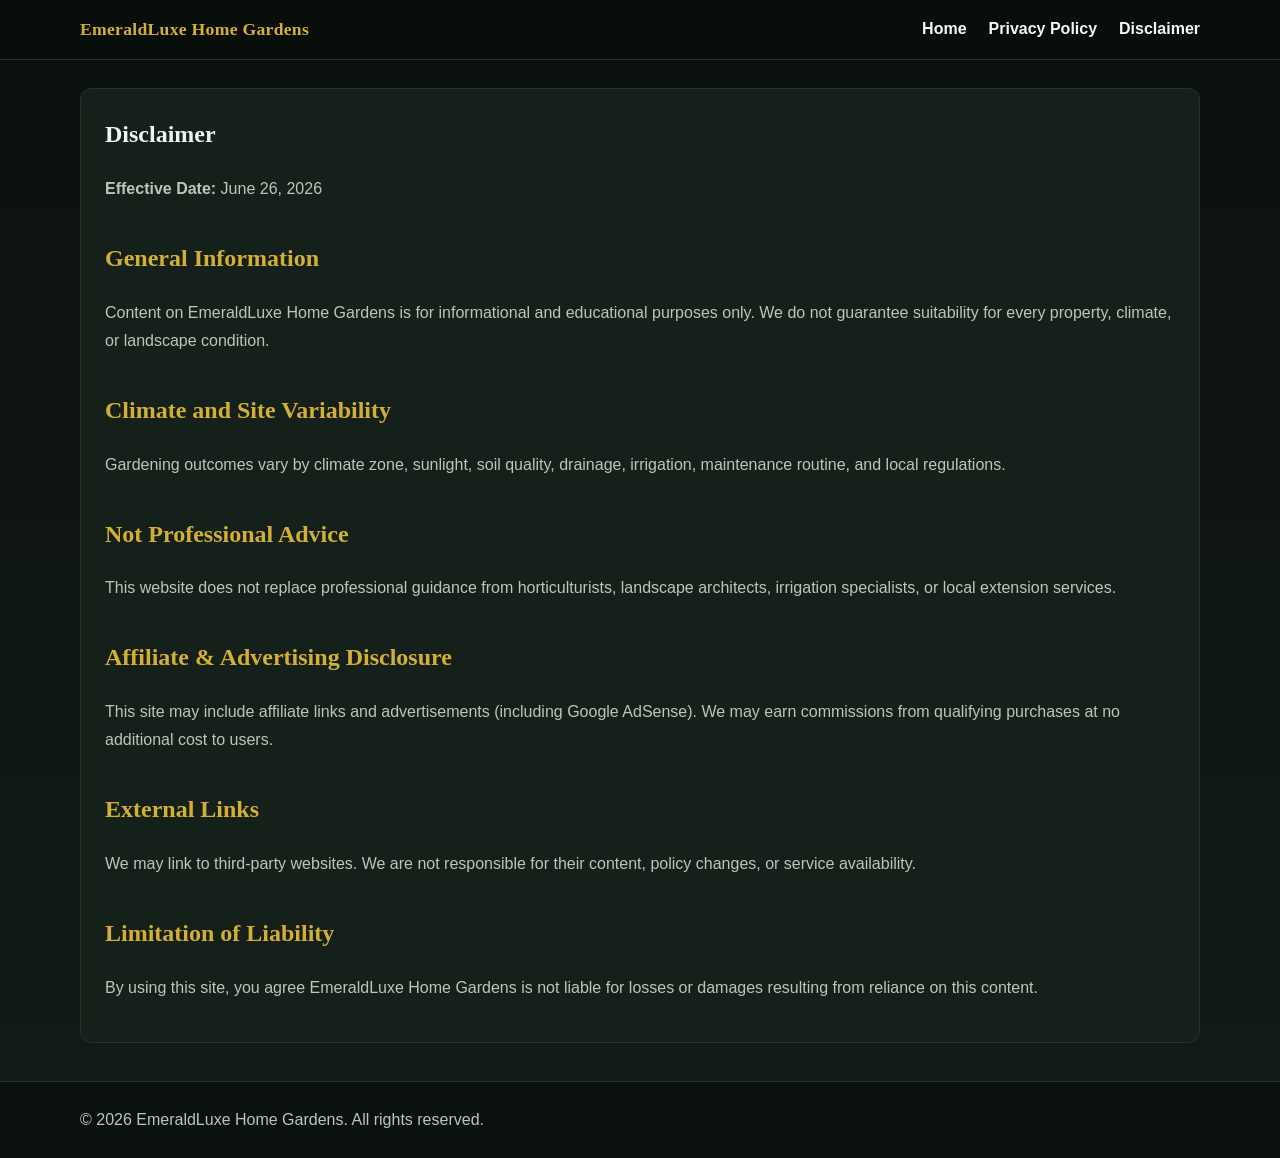
<file: public/disclaimer.html>
<!DOCTYPE html>
<html lang="en">
<head>
  <meta charset="UTF-8" />
  <meta name="viewport" content="width=device-width, initial-scale=1.0" />
  <title>Disclaimer | EmeraldLuxe Home Gardens</title>
  <meta name="description" content="Disclaimer for EmeraldLuxe Home Gardens." />
  <meta name="robots" content="index, follow" />
  <link rel="canonical" href="https://example.com/disclaimer.html" />
  <link rel="stylesheet" href="style.css" />
</head>
<body>
<header class="site-header">
  <div class="container nav-wrap">
    <a href="index.html" class="logo">EmeraldLuxe Home Gardens</a>
    <nav aria-label="Main navigation">
      <a href="index.html">Home</a>
      <a href="privacy-policy.html">Privacy Policy</a>
      <a href="disclaimer.html">Disclaimer</a>
    </nav>
  </div>
</header>

<main class="container">
  <article class="page">
    <h1>Disclaimer</h1>
    <p><strong>Effective Date:</strong> June 26, 2026</p>

    <h2>General Information</h2>
    <p>
      Content on EmeraldLuxe Home Gardens is for informational and educational purposes only.
      We do not guarantee suitability for every property, climate, or landscape condition.
    </p>

    <h2>Climate and Site Variability</h2>
    <p>
      Gardening outcomes vary by climate zone, sunlight, soil quality, drainage, irrigation,
      maintenance routine, and local regulations.
    </p>

    <h2>Not Professional Advice</h2>
    <p>
      This website does not replace professional guidance from horticulturists,
      landscape architects, irrigation specialists, or local extension services.
    </p>

    <h2>Affiliate & Advertising Disclosure</h2>
    <p>
      This site may include affiliate links and advertisements (including Google AdSense).
      We may earn commissions from qualifying purchases at no additional cost to users.
    </p>

    <h2>External Links</h2>
    <p>
      We may link to third-party websites. We are not responsible for their content,
      policy changes, or service availability.
    </p>

    <h2>Limitation of Liability</h2>
    <p>
      By using this site, you agree EmeraldLuxe Home Gardens is not liable for losses or damages
      resulting from reliance on this content.
    </p>
  </article>
</main>

<footer class="site-footer">
  <div class="container">
    <p>© 2026 EmeraldLuxe Home Gardens. All rights reserved.</p>
  </div>
</footer>
</body>
</html>
</file>
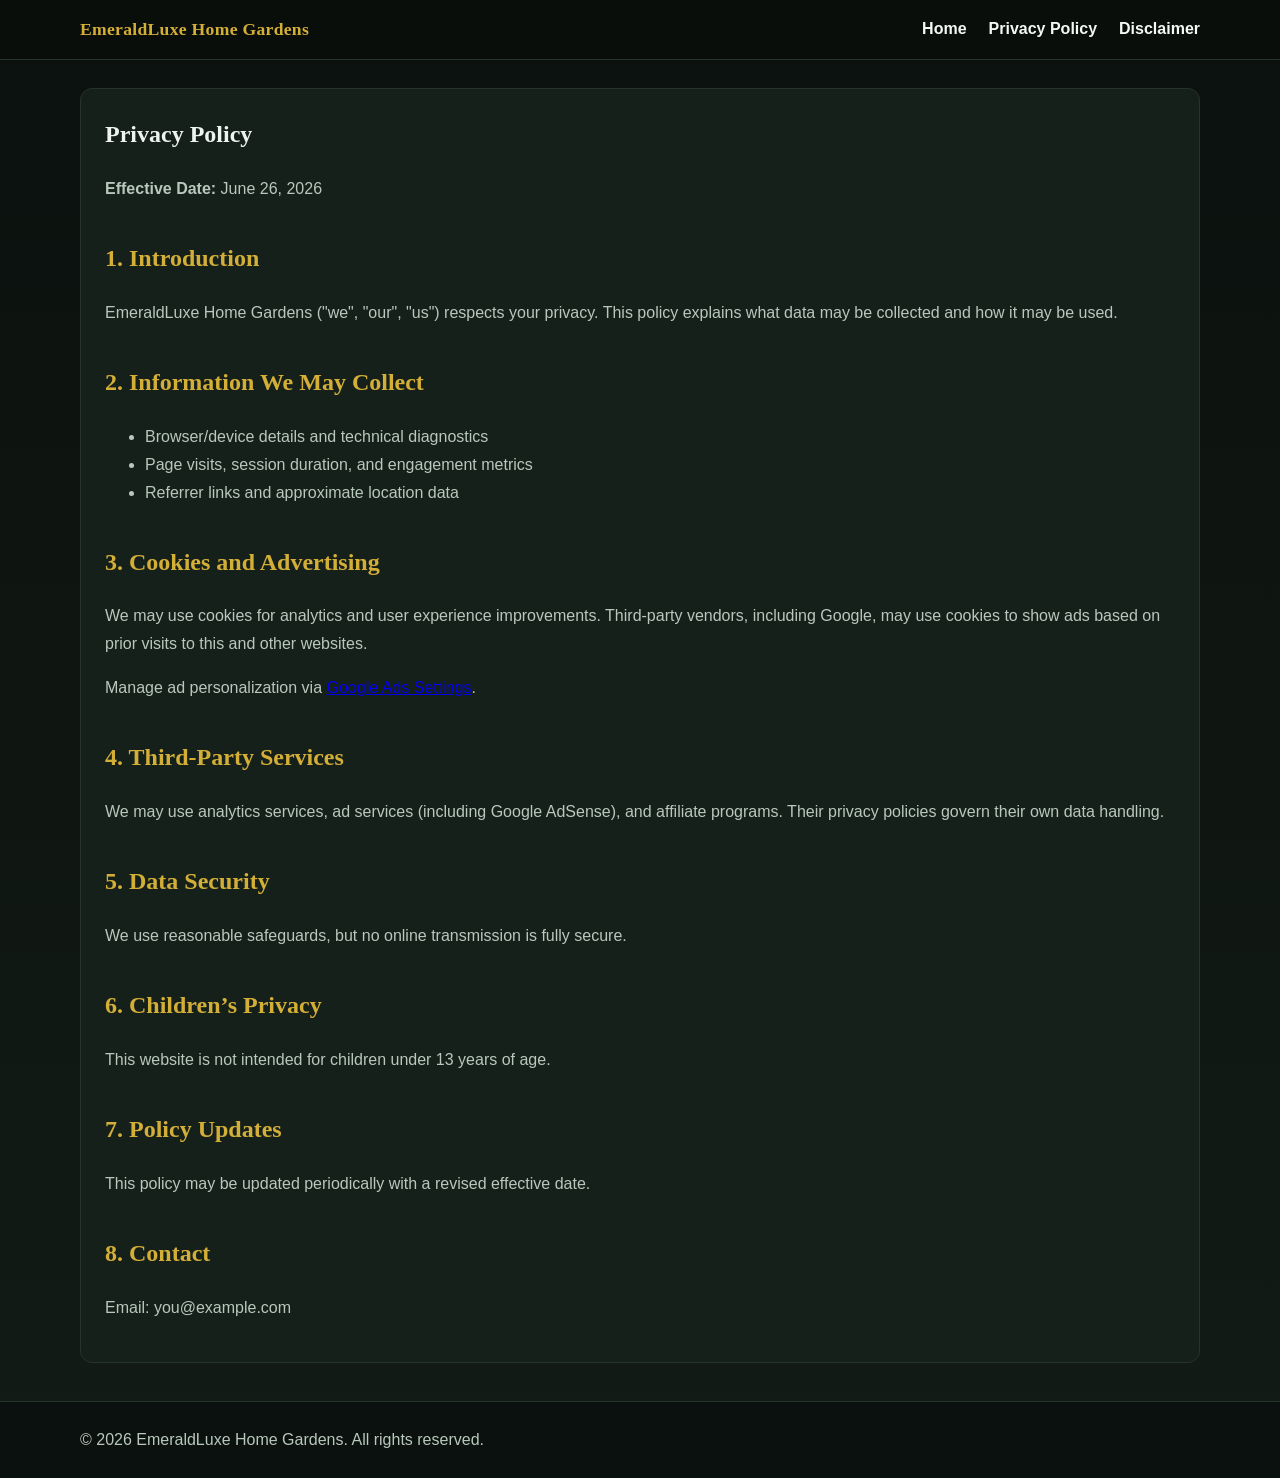
<file: public/privacy-policy.html>
<!DOCTYPE html>
<html lang="en">
<head>
  <meta charset="UTF-8" />
  <meta name="viewport" content="width=device-width, initial-scale=1.0" />
  <title>Privacy Policy | EmeraldLuxe Home Gardens</title>
  <meta name="description" content="Privacy Policy for EmeraldLuxe Home Gardens." />
  <meta name="robots" content="index, follow" />
  <link rel="canonical" href="https://example.com/privacy-policy.html" />
  <link rel="stylesheet" href="style.css" />
</head>
<body>
<header class="site-header">
  <div class="container nav-wrap">
    <a href="index.html" class="logo">EmeraldLuxe Home Gardens</a>
    <nav aria-label="Main navigation">
      <a href="index.html">Home</a>
      <a href="privacy-policy.html">Privacy Policy</a>
      <a href="disclaimer.html">Disclaimer</a>
    </nav>
  </div>
</header>

<main class="container">
  <article class="page">
    <h1>Privacy Policy</h1>
    <p><strong>Effective Date:</strong> June 26, 2026</p>

    <h2>1. Introduction</h2>
    <p>
      EmeraldLuxe Home Gardens ("we", "our", "us") respects your privacy.
      This policy explains what data may be collected and how it may be used.
    </p>

    <h2>2. Information We May Collect</h2>
    <ul>
      <li>Browser/device details and technical diagnostics</li>
      <li>Page visits, session duration, and engagement metrics</li>
      <li>Referrer links and approximate location data</li>
    </ul>

    <h2>3. Cookies and Advertising</h2>
    <p>
      We may use cookies for analytics and user experience improvements. Third-party vendors, including Google,
      may use cookies to show ads based on prior visits to this and other websites.
    </p>
    <p>
      Manage ad personalization via
      <a href="https://www.google.com/settings/ads" target="_blank" rel="nofollow noopener">Google Ads Settings</a>.
    </p>

    <h2>4. Third-Party Services</h2>
    <p>
      We may use analytics services, ad services (including Google AdSense), and affiliate programs.
      Their privacy policies govern their own data handling.
    </p>

    <h2>5. Data Security</h2>
    <p>We use reasonable safeguards, but no online transmission is fully secure.</p>

    <h2>6. Children’s Privacy</h2>
    <p>This website is not intended for children under 13 years of age.</p>

    <h2>7. Policy Updates</h2>
    <p>This policy may be updated periodically with a revised effective date.</p>

    <h2>8. Contact</h2>
    <p>Email: you@example.com</p>
  </article>
</main>

<footer class="site-footer">
  <div class="container">
    <p>© 2026 EmeraldLuxe Home Gardens. All rights reserved.</p>
  </div>
</footer>
</body>
</html>
</file>
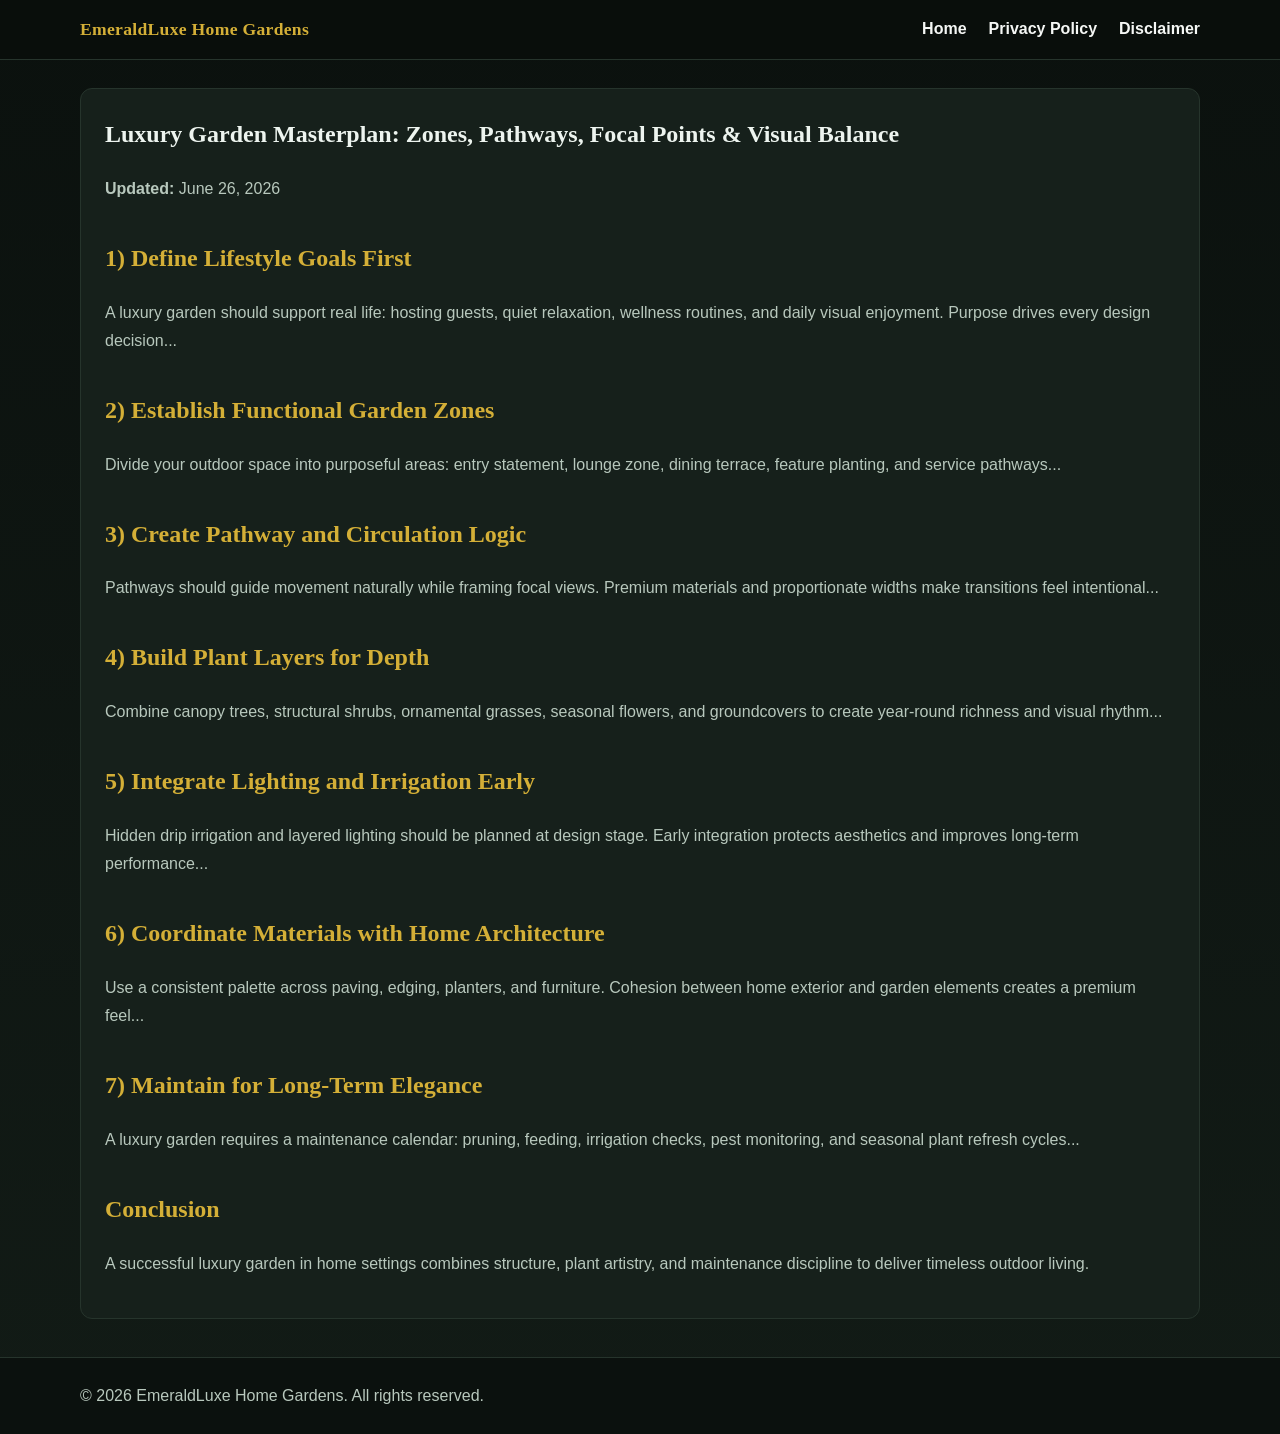
<file: public/articles/luxury-garden-masterplan.html>
<!DOCTYPE html>
<html lang="en">
<head>
  <meta charset="UTF-8" />
  <meta name="viewport" content="width=device-width, initial-scale=1.0" />
  <title>Luxury Garden Masterplan | EmeraldLuxe Home Gardens</title>
  <meta name="description" content="A complete long-form guide to planning a luxury garden in home spaces with zoning, pathways, focal points, plant layering, and maintenance planning." />
  <meta name="robots" content="index, follow" />
  <link rel="canonical" href="https://example.com/articles/luxury-garden-masterplan.html" />
  <link rel="stylesheet" href="../style.css" />
</head>
<body>
<header class="site-header">
  <div class="container nav-wrap">
    <a href="../index.html" class="logo">EmeraldLuxe Home Gardens</a>
    <nav aria-label="Main navigation">
      <a href="../index.html">Home</a>
      <a href="../privacy-policy.html">Privacy Policy</a>
      <a href="../disclaimer.html">Disclaimer</a>
    </nav>
  </div>
</header>

<main class="container">
  <article class="page">
    <h1>Luxury Garden Masterplan: Zones, Pathways, Focal Points & Visual Balance</h1>
    <p><strong>Updated:</strong> June 26, 2026</p>

    <h2>1) Define Lifestyle Goals First</h2>
    <p>
      A luxury garden should support real life: hosting guests, quiet relaxation,
      wellness routines, and daily visual enjoyment. Purpose drives every design decision...
    </p>

    <h2>2) Establish Functional Garden Zones</h2>
    <p>
      Divide your outdoor space into purposeful areas: entry statement, lounge zone,
      dining terrace, feature planting, and service pathways...
    </p>

    <h2>3) Create Pathway and Circulation Logic</h2>
    <p>
      Pathways should guide movement naturally while framing focal views.
      Premium materials and proportionate widths make transitions feel intentional...
    </p>

    <h2>4) Build Plant Layers for Depth</h2>
    <p>
      Combine canopy trees, structural shrubs, ornamental grasses, seasonal flowers,
      and groundcovers to create year-round richness and visual rhythm...
    </p>

    <h2>5) Integrate Lighting and Irrigation Early</h2>
    <p>
      Hidden drip irrigation and layered lighting should be planned at design stage.
      Early integration protects aesthetics and improves long-term performance...
    </p>

    <h2>6) Coordinate Materials with Home Architecture</h2>
    <p>
      Use a consistent palette across paving, edging, planters, and furniture.
      Cohesion between home exterior and garden elements creates a premium feel...
    </p>

    <h2>7) Maintain for Long-Term Elegance</h2>
    <p>
      A luxury garden requires a maintenance calendar: pruning, feeding,
      irrigation checks, pest monitoring, and seasonal plant refresh cycles...
    </p>

    <h2>Conclusion</h2>
    <p>
      A successful luxury garden in home settings combines structure, plant artistry,
      and maintenance discipline to deliver timeless outdoor living.
    </p>
  </article>
</main>

<footer class="site-footer">
  <div class="container">
    <p>© 2026 EmeraldLuxe Home Gardens. All rights reserved.</p>
  </div>
</footer>
</body>
</html>
</file>
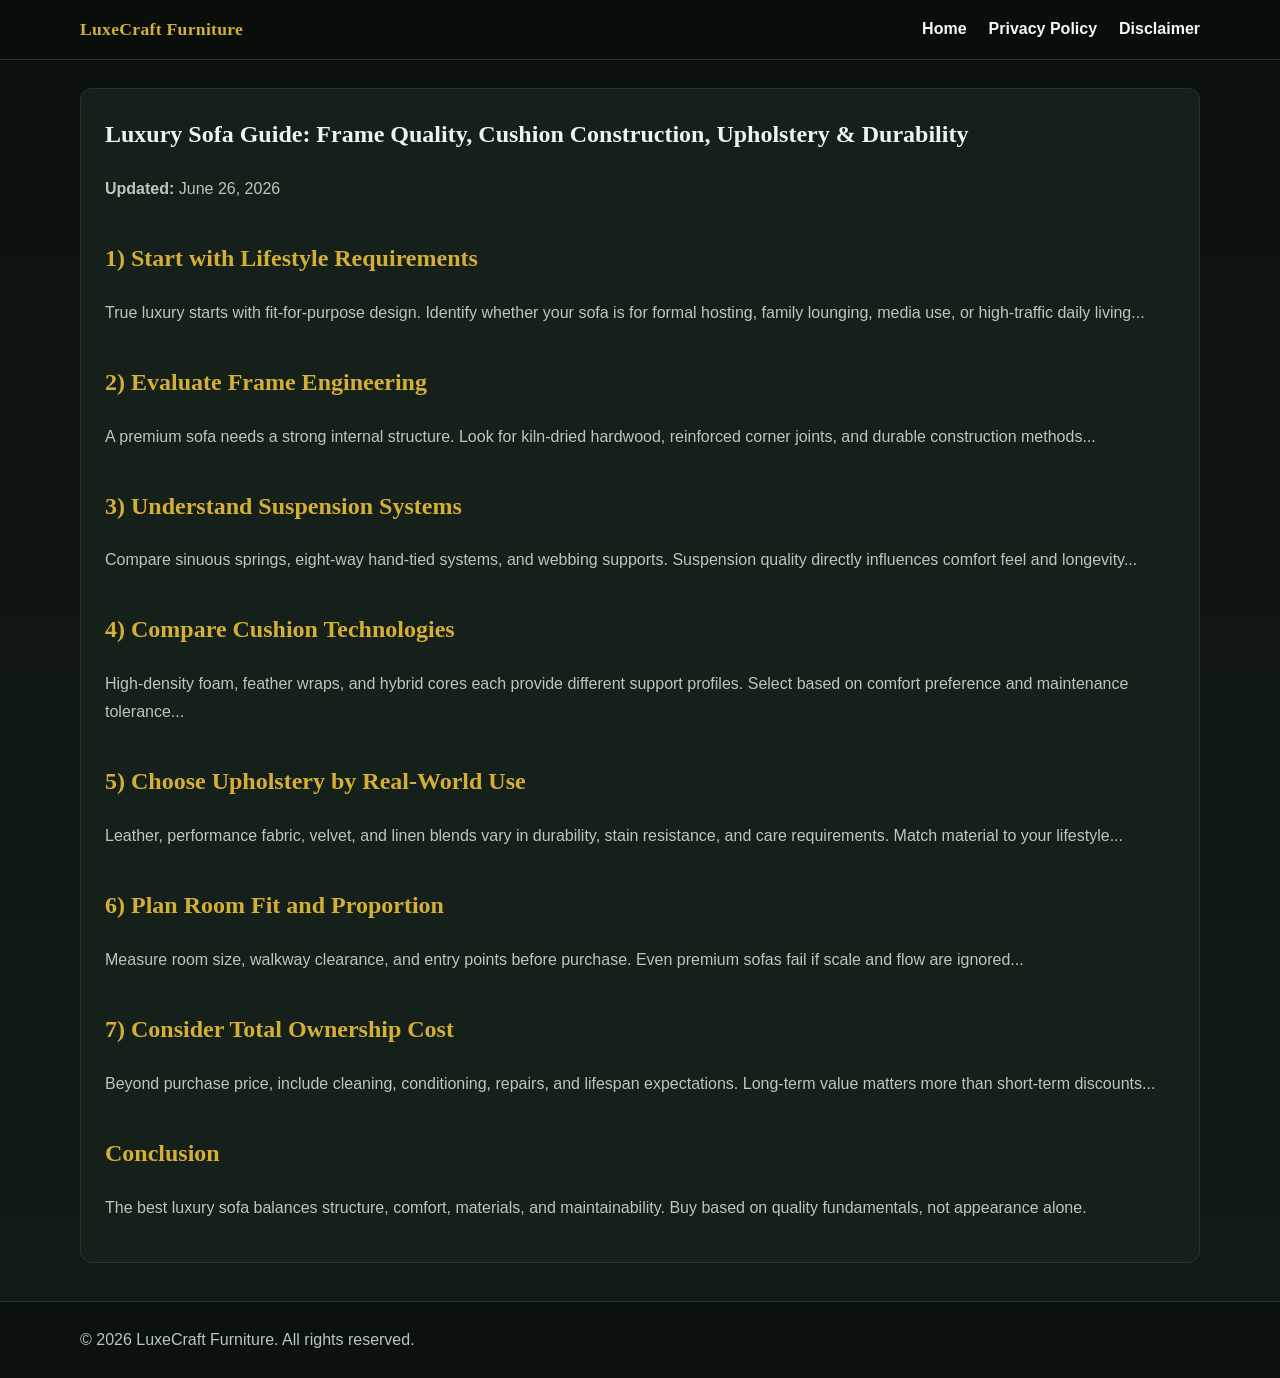
<file: public/articles/luxury-sofa-guide.html>
<!DOCTYPE html>
<html lang="en">
<head>
  <meta charset="UTF-8" />
  <meta name="viewport" content="width=device-width, initial-scale=1.0" />
  <title>Luxury Sofa Guide | LuxeCraft Furniture</title>
  <meta name="description" content="A complete long-form luxury sofa buying guide covering frame construction, suspension systems, upholstery options, comfort, and long-term ownership cost." />
  <meta name="robots" content="index, follow" />
  <link rel="canonical" href="https://example.com/articles/luxury-sofa-guide.html" />
  <link rel="stylesheet" href="../style.css" />
</head>
<body>
<header class="site-header">
  <div class="container nav-wrap">
    <a href="../index.html" class="logo">LuxeCraft Furniture</a>
    <nav aria-label="Main navigation">
      <a href="../index.html">Home</a>
      <a href="../privacy-policy.html">Privacy Policy</a>
      <a href="../disclaimer.html">Disclaimer</a>
    </nav>
  </div>
</header>

<main class="container">
  <article class="page">
    <h1>Luxury Sofa Guide: Frame Quality, Cushion Construction, Upholstery & Durability</h1>
    <p><strong>Updated:</strong> June 26, 2026</p>

    <h2>1) Start with Lifestyle Requirements</h2>
    <p>
      True luxury starts with fit-for-purpose design. Identify whether your sofa is for
      formal hosting, family lounging, media use, or high-traffic daily living...
    </p>

    <h2>2) Evaluate Frame Engineering</h2>
    <p>
      A premium sofa needs a strong internal structure. Look for kiln-dried hardwood,
      reinforced corner joints, and durable construction methods...
    </p>

    <h2>3) Understand Suspension Systems</h2>
    <p>
      Compare sinuous springs, eight-way hand-tied systems, and webbing supports.
      Suspension quality directly influences comfort feel and longevity...
    </p>

    <h2>4) Compare Cushion Technologies</h2>
    <p>
      High-density foam, feather wraps, and hybrid cores each provide different support profiles.
      Select based on comfort preference and maintenance tolerance...
    </p>

    <h2>5) Choose Upholstery by Real-World Use</h2>
    <p>
      Leather, performance fabric, velvet, and linen blends vary in durability,
      stain resistance, and care requirements. Match material to your lifestyle...
    </p>

    <h2>6) Plan Room Fit and Proportion</h2>
    <p>
      Measure room size, walkway clearance, and entry points before purchase.
      Even premium sofas fail if scale and flow are ignored...
    </p>

    <h2>7) Consider Total Ownership Cost</h2>
    <p>
      Beyond purchase price, include cleaning, conditioning, repairs, and lifespan expectations.
      Long-term value matters more than short-term discounts...
    </p>

    <h2>Conclusion</h2>
    <p>
      The best luxury sofa balances structure, comfort, materials, and maintainability.
      Buy based on quality fundamentals, not appearance alone.
    </p>
  </article>
</main>

<footer class="site-footer">
  <div class="container">
    <p>© 2026 LuxeCraft Furniture. All rights reserved.</p>
  </div>
</footer>
</body>
</html>
</file>
<file: public/style.css>
:root{
  --bg:#0d1411;
  --surface:#16201b;
  --surface-2:#101814;
  --text:#edf4ef;
  --muted:#b8c8bd;
  --accent:#d4af37;
  --border:#26342c;
}

*{box-sizing:border-box}
html,body{margin:0;padding:0}

body{
  font-family:Georgia, "Times New Roman", serif;
  background:linear-gradient(180deg,#0b110e 0%,#121b16 100%);
  color:var(--text);
  line-height:1.75;
}

.container{width:min(1120px,92%);margin:0 auto}

.site-header{
  background:rgba(10,15,12,0.95);
  border-bottom:1px solid var(--border);
  position:sticky;
  top:0;
  backdrop-filter:blur(6px);
}

.nav-wrap{
  display:flex;
  align-items:center;
  justify-content:space-between;
  padding:14px 0;
}

.logo{
  text-decoration:none;
  color:var(--accent);
  font-weight:700;
  font-size:1.1rem;
  letter-spacing:.3px;
}

nav a{
  text-decoration:none;
  color:#f5f7f5;
  margin-left:18px;
  font-weight:600;
  font-family:Arial, Helvetica, sans-serif;
}
nav a:hover{color:var(--accent)}

.hero{padding:42px 0 12px}
.hero h1{margin:0 0 12px;line-height:1.2;font-size:2rem}
.hero p{margin:0;color:var(--muted);font-family:Arial, Helvetica, sans-serif}

h2{margin-top:34px;color:var(--accent)}

.grid{
  display:grid;
  grid-template-columns:repeat(auto-fit,minmax(260px,1fr));
  gap:16px;
}

.card{
  background:var(--surface);
  border:1px solid var(--border);
  border-radius:12px;
  padding:18px;
}
.card h3{margin-top:0;line-height:1.35}
.card a{color:#fff;text-decoration:none}
.card a:hover{color:var(--accent)}
.card p{color:var(--muted);font-family:Arial, Helvetica, sans-serif}

.info-box ul{
  background:var(--surface-2);
  border:1px solid var(--border);
  border-radius:12px;
  padding:18px 24px;
  color:var(--muted);
  font-family:Arial, Helvetica, sans-serif;
}

.page{
  margin-top:28px;
  background:var(--surface);
  border:1px solid var(--border);
  border-radius:12px;
  padding:24px;
}
.page h1{margin-top:0}
.page p,.page li{color:var(--muted);font-family:Arial, Helvetica, sans-serif}
.page h2{color:var(--accent)}

.site-footer{
  margin-top:38px;
  border-top:1px solid var(--border);
  background:#0b110e;
}
.site-footer .container{padding:18px 0}
.site-footer p{margin:6px 0;color:var(--muted);font-family:Arial, Helvetica, sans-serif}
.site-footer a{color:var(--accent);text-decoration:none}
.site-footer a:hover{text-decoration:underline}
</file>
